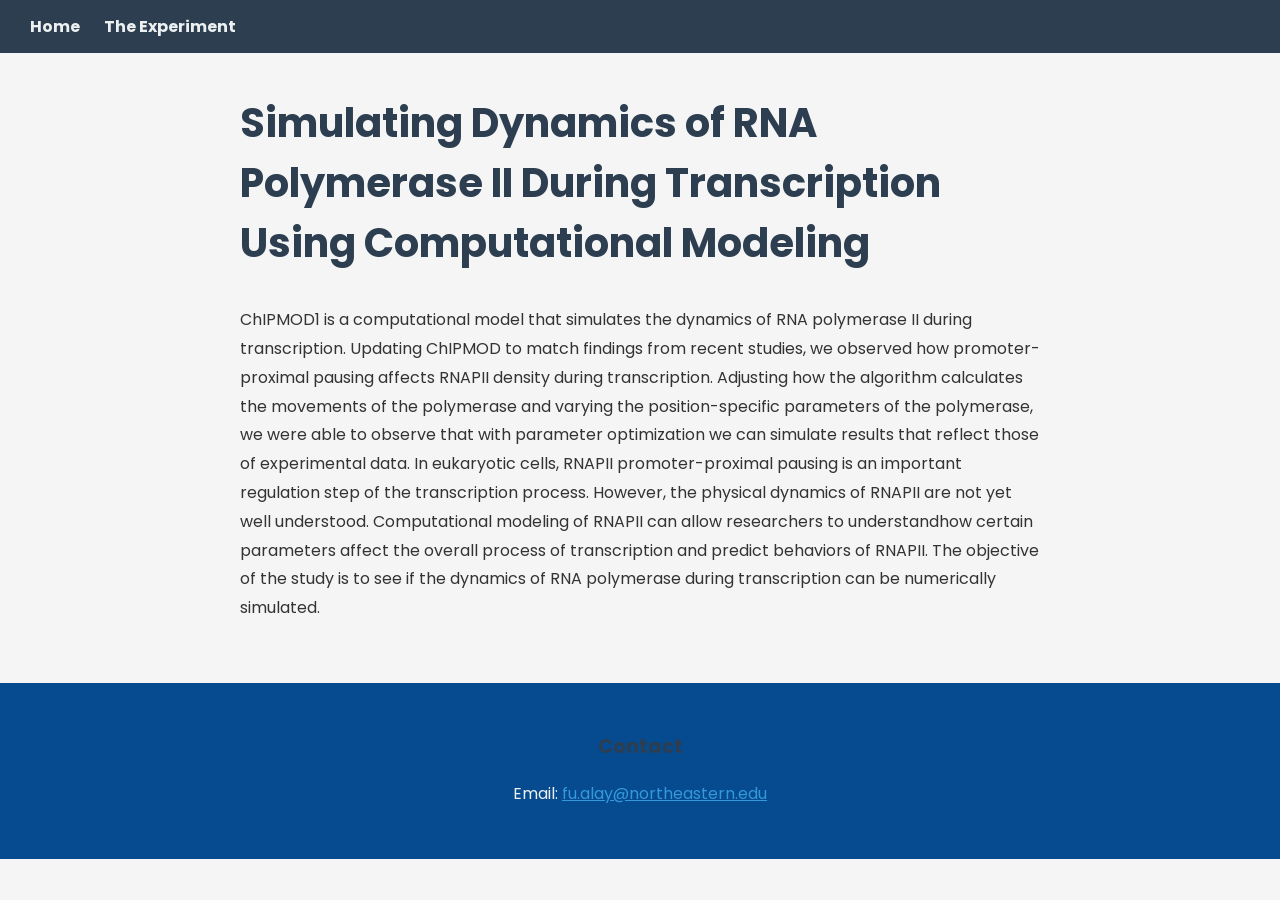
<file: index.html>
<!DOCTYPE html>
<html lang="en">
    <head>
        <meta charset="UTF-8" />
        <meta name="viewport" content="width=device-width, initial-scale=1.0" />
        <title>Modeling of RNA Transcription</title>
        <link rel="stylesheet" href="styles.css" />
    </head>
<body>
    <nav>
        <a href="index.html">Home</a>
        <a href="page2.html">The Experiment</a>
        </nav>
    <main>
        <h2>Simulating Dynamics of RNA Polymerase II During Transcription Using Computational Modeling</h2>
        <p>ChIPMOD1 is a computational model that simulates the dynamics of RNA polymerase II during transcription. Updating ChIPMOD to match findings from recent studies, we observed how promoter-proximal pausing affects RNAPII density during transcription. Adjusting how the algorithm calculates the movements of the polymerase and varying the position-specific parameters of the polymerase, we were able to observe that with parameter optimization we can simulate results that reflect those of experimental data. In eukaryotic cells, RNAPII promoter-proximal pausing is an important regulation step of the transcription process. However, the physical dynamics of RNAPII are not yet well understood. Computational modeling of RNAPII can allow researchers to understandhow certain parameters affect the overall process of transcription and predict behaviors of RNAPII. The objective of the study is to see if the dynamics of RNA polymerase during transcription can be numerically simulated.
        </p>
    </main>
    <footer>
        <h3>Contact</h3>
        <p>Email: <a href="mailto:fu.alay@northeastern.edu">fu.alay@northeastern.edu</a></p>
    </footer>
</body>
</html>
</file>
<file: styles.css>
@import url('https://fonts.googleapis.com/css2?family=Poppins:wght@400;700&display=swap');

body {
  font-family: 'Poppins', sans-serif;
  background-color: #f5f5f5;
  color: #333333;
  margin: 0;
}

nav {
  background-color: #2c3e50;
  padding: 14px 30px;
}

nav a {
  color: #ecf0f1;
  text-decoration: none;
  margin-right: 20px;
  font-weight: 700;
  padding: 0;
}

nav a:hover {
  color: #3498db;
}

main {
  max-width: 800px;
  margin: 40px auto;
  padding: 0 30px;
}

h2 {
  font-size: 2.5rem;
  color: #2c3e50;
}


h3 {
  font-size: 1.2rem;
  color: #2c3e50;
}

p {
  line-height: 1.8;
  margin-bottom: 20px;
}

img {
  width: 100%;
  max-width: 500px;
  border-radius: 8px;
  margin: 20px 0;
  display: block;
}

ol {
  padding-left: 25px;
  line-height: 2;
}

a {
  color: #3498db;
}

a:hover {
  color: #1a6fa8;
}

footer {
  background-color: #064b90;
  color: #ecf0f1;
  text-align: center;
  padding: 30px;
  margin-top: 60px;
}

footer a {
  color: #3498db;
}
</file>
